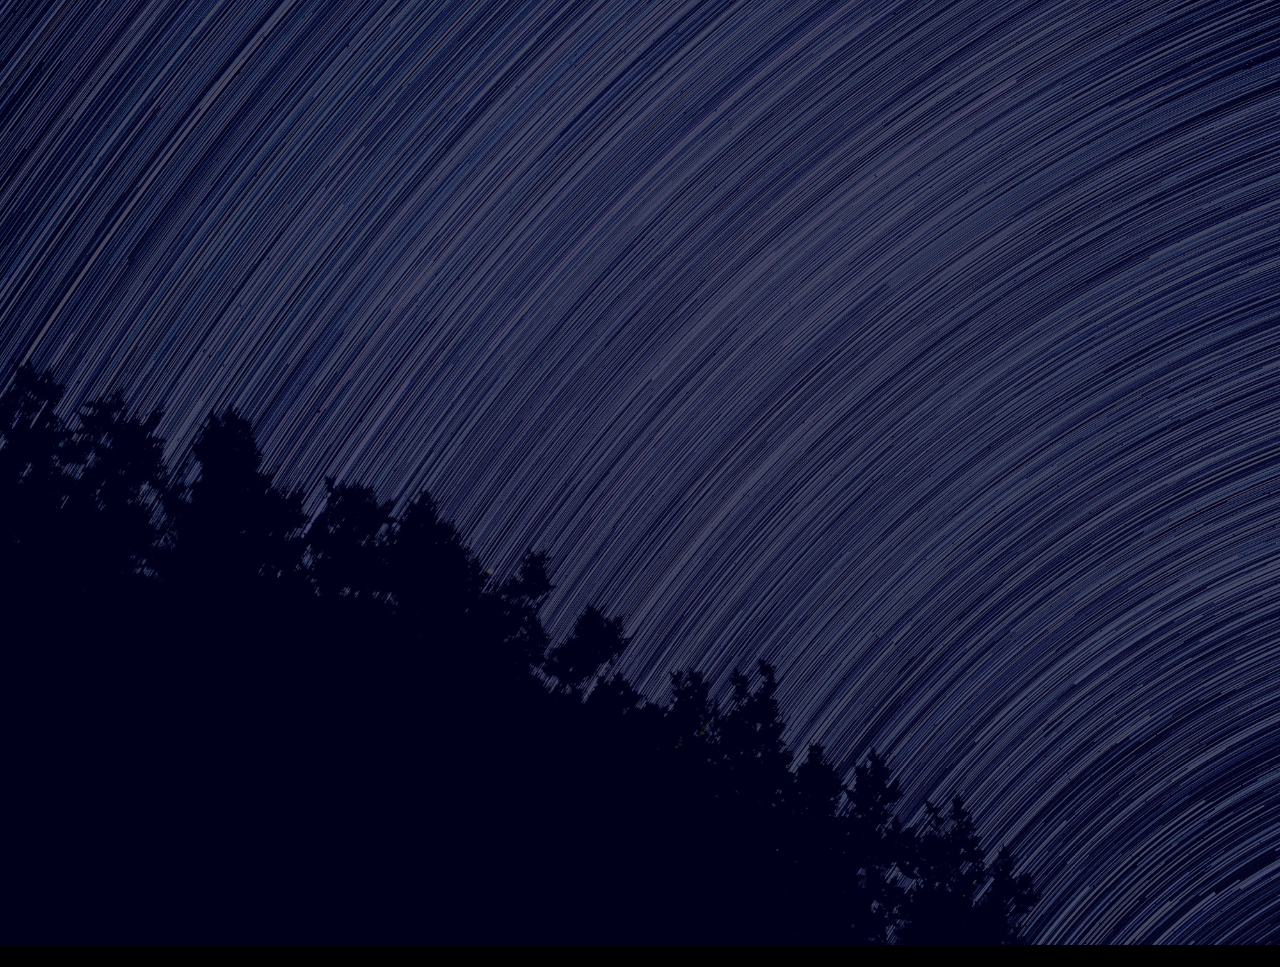
<file: card1/index.html>
<!doctype html>

<html lang="en">
   
   
    <head>


        <!-- META -->
        <meta charset="utf-8">
        
        <meta name="viewport" content="width=device-width, initial-scale=1, maximum-scale=1, user-scalable=no">

        <!-- PAGE TITLE -->
        <title>Happy_Birthday_XieDongye</title>

        <!-- FAVICON -->
        <link rel="shortcut icon" href="assets/img/favicon.png">

        <!-- FONTS -->
        <link href="https://fonts.googleapis.com/css?family=Roboto:100,300,400,500,700&amp;subset=latin-ext" rel="stylesheet">

        <!-- STYLESHEETS -->
        <link rel="stylesheet" type="text/css" href="assets/css/main.css">


    </head>


    <body>
    
       
        <!-- HERO -->
        <div class="hero">


            <!-- FRONT CONTENT -->
            <div class="front-content">


                <!-- CONTAINER MID -->
                <div class="container-mid">
                    
                    <!-- ANIMATION CONTAINER -->
                    <div class="animation-container animation-fade-right" data-animation-delay="300">
                        
                        <h1>Happy Birthday!!!</h1>
                        
                    </div>

                    <div class="animation-container animation-fade-left" data-animation-delay="600"> 
                       
                        <p class="subline">Dyf3244</p>
                        
                    </div>
                    <!-- /ANIMATION CONTAINER -->
                    

                    <!-- ANIMATION CONTAINER -->
                    <div class="animation-container animation-fade-up" data-animation-delay="900"> 
                       
                        <div class="open-popup">Click Here PLZ :)</div>
                        
                    </div>
                    <!-- /ANIMATION CONTAINER -->
                    

                </div>
                <!-- /CONTAINER MID -->


                <!-- FOOTER -->
                <div class="footer">
                    

                    <!-- ANIMATION CONTAINER -->
                    <div class="animation-container animation-fade-up" data-animation-delay="1200">
                        
                        <p>技术限于前端部分qwq，所以只做成了一个小网页，以后有机会可能会改进制作成网站叭</p>
                        <p>Lucy Cui 2019.12.7 <a href="https://github.com/Erewhon-Lucy" target="_blank" title="">https://github.com/Erewhon-Lucy</a></a></p>
                        
                    </div>
                    <!-- /ANIMATION CONTAINER -->
                    

                </div>
                <!-- /FOOTER -->


            </div>
            <!-- /FRONT CONTENT -->


            <!-- BACKGROUND CONTENT -->
            <div class="background-content parallax-on">

                <div class="background-overlay"></div>
                <div class="background-img layer" data-depth="0.05"></div>
                
            </div>
            <!-- /BACKGROUND CONTENT -->


        </div>
        <!-- /HERO -->
        
        
        <!-- POPUP ( SUBSCRIBE ) -->
        <div class="popup">
           
           
            <!-- CARD -->
            <div class="card">
                
                    <div class="close-popup close-button"></div>
                   
                    <i class="fa fa-envelope-o" aria-hidden="true"></i>
                    <h3>有趣的灵魂万里挑一</h3>
                    <h6>是王尔德的一句话，也是我对你的印象</h6>
                    <p class="subline">虽然认识你只有短短几天，但我想我们已经是朋友啦。认识你是很幸运的一件事，之后也请多多指教！</p>
                    <p class="subline">十八岁零一年生快！<br/><br/>————崔冬辰</p>
                
            </div>
            <!-- /CARD -->
            
            
        </div>
        <!-- /POPUP ( SUBSCRIBE ) -->


        <!-- JAVASCRIPTS -->
        <script type="text/javascript" src="assets/js/plugins.js"></script>
        <script type="text/javascript" src="assets/js/main.js"></script>


    </body> 
    
    
</html>
</file>
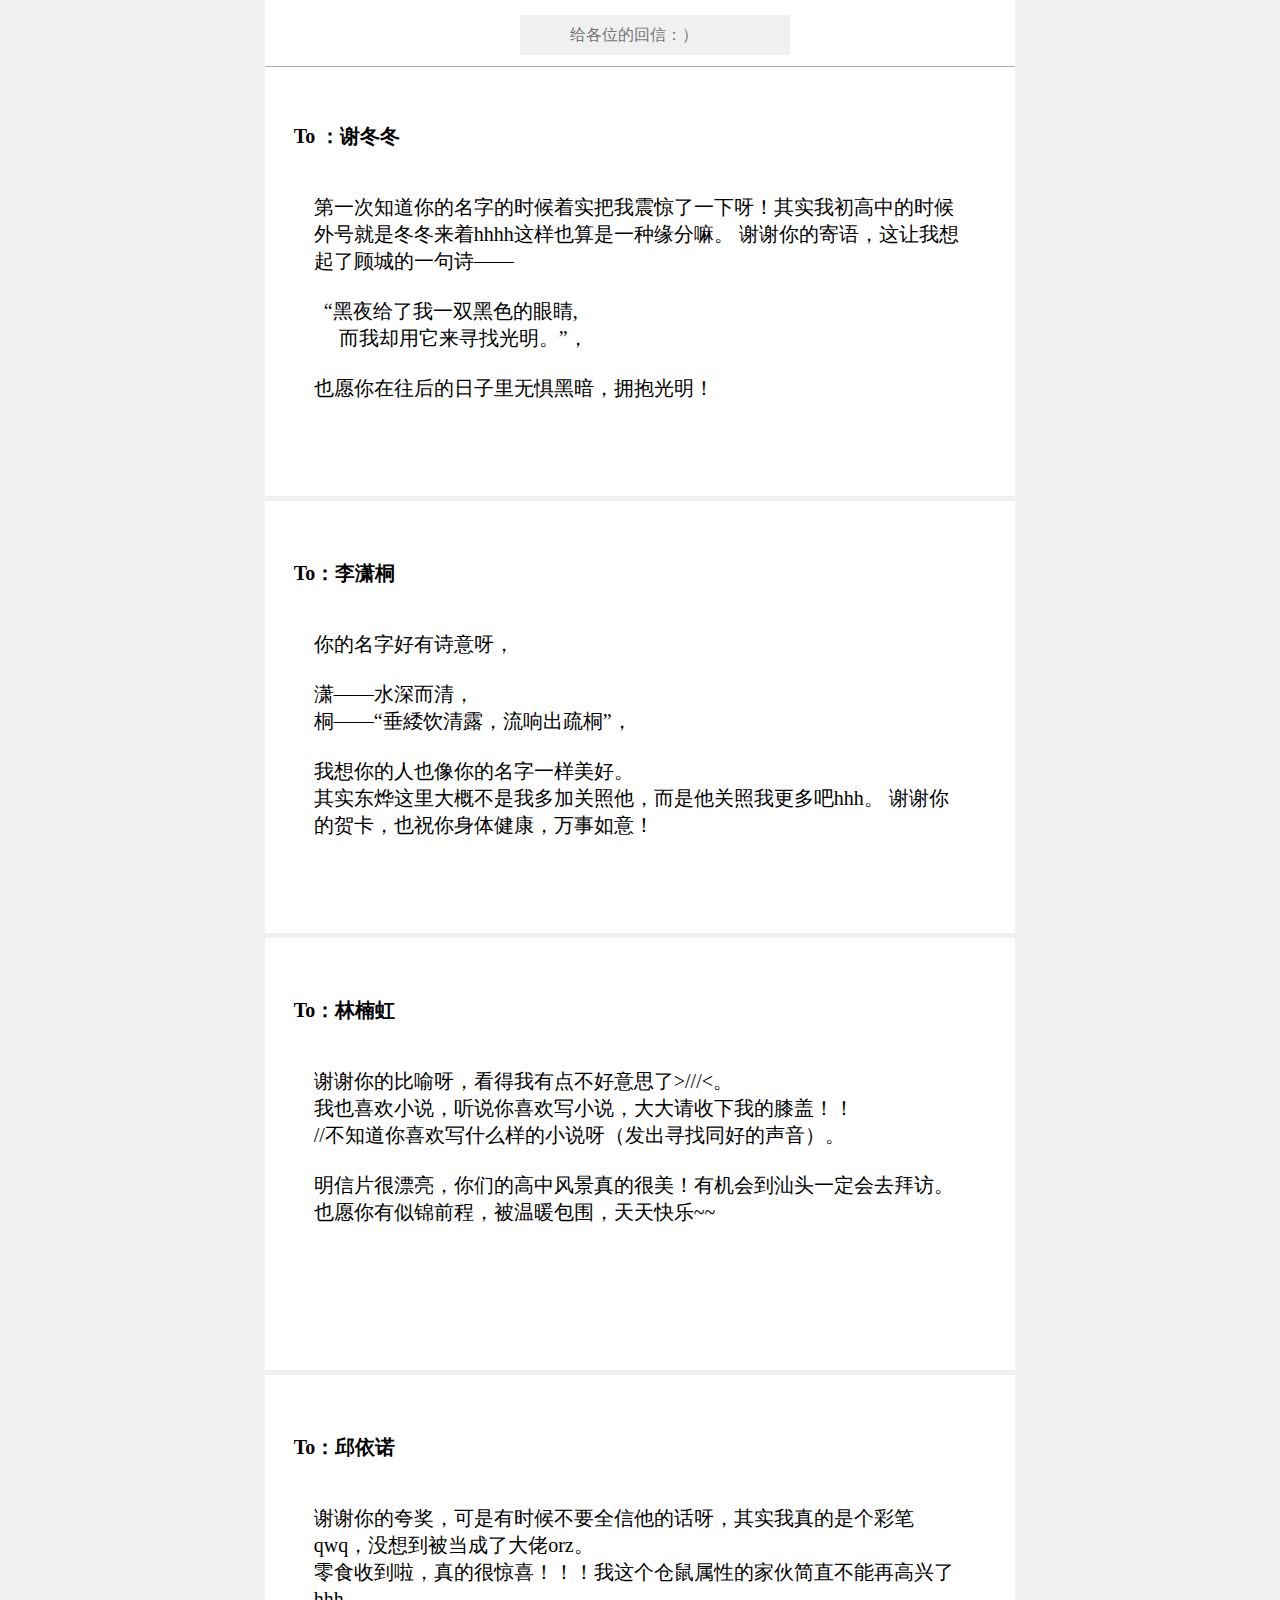
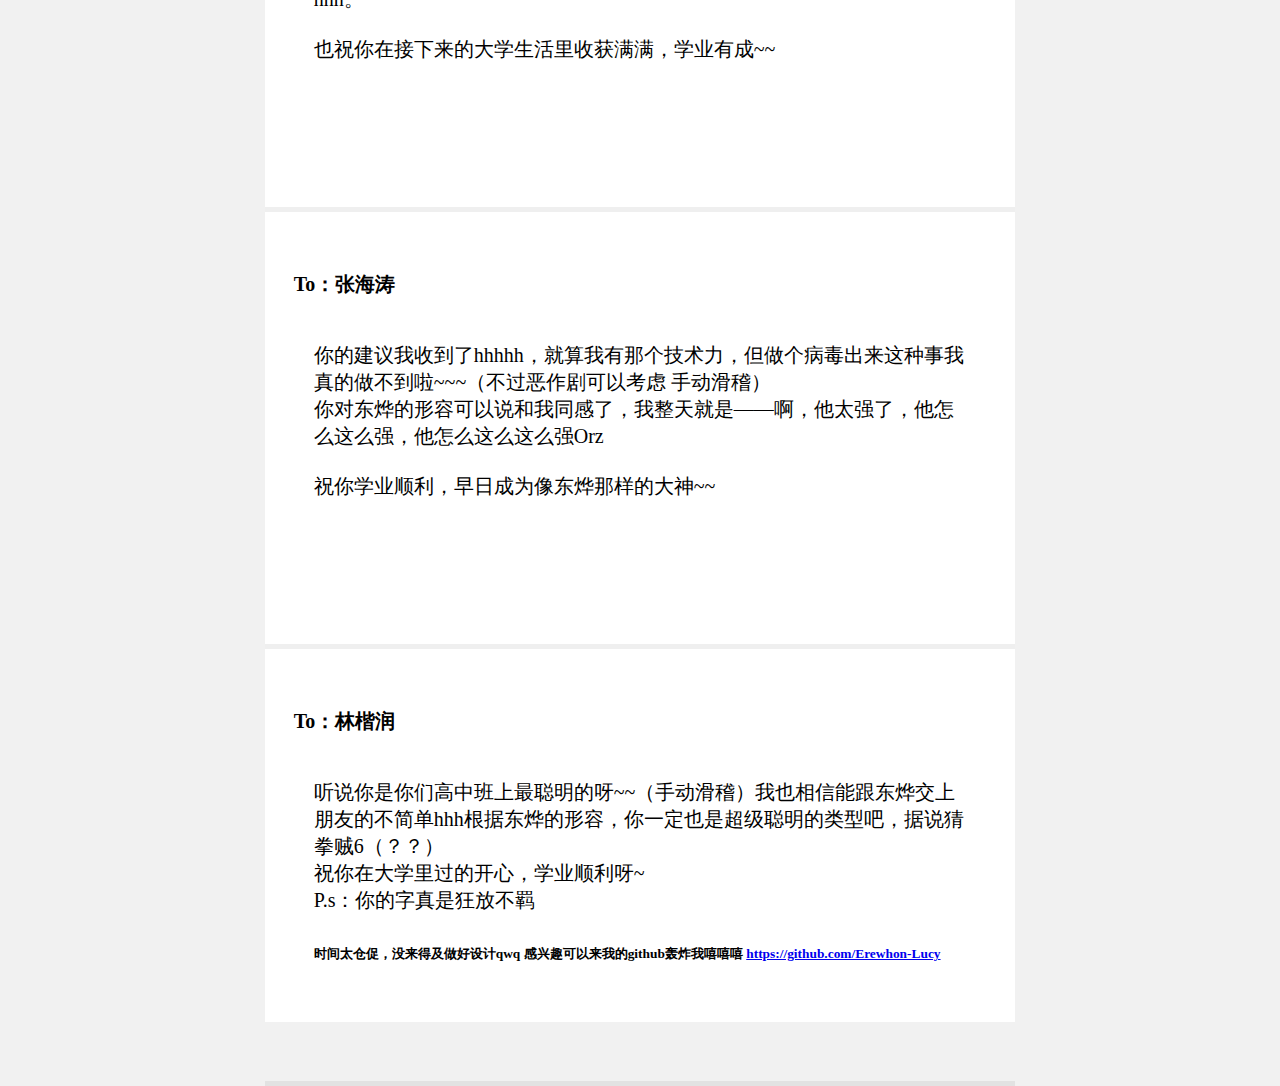
<file: 给各位的回信/index.html>
<!DOCTYPE html>
<html lang="en">
<head>
    <meta charset="UTF-8">
    <meta name="viewport" content="width=device-width, initial-scale=1.0">
    <meta http-equiv="X-UA-Compatible" content="ie=edge">
    <title>回信</title>
    <link rel="stylesheet" href="style.css" type="text/css">
</head>
<body>
    <div id="wrapper">
        <div id="header">
            <div id="header_1">
                <form action="#">
                        <input type="search" placeholder="给各位的回信：）" />
                </form>
                <a href="#" class="pencil"></a>
            </div>
        </div>

        <div class="info">
            <div class="user">
                <div class="name">
                    <h4>&nbsp;&nbsp;To ：谢冬冬</h4>
                </div>
                <div class="content">
                    <p>第一次知道你的名字的时候着实把我震惊了一下呀！其实我初高中的时候外号就是冬冬来着hhhh这样也算是一种缘分嘛。
                        谢谢你的寄语，这让我想起了顾城的一句诗——<br/><br>&nbsp;&nbsp;“黑夜给了我一双黑色的眼睛,<br>&nbsp;&nbsp;&nbsp;&nbsp;&nbsp;而我却用它来寻找光明。”，<br/><br>
                        也愿你在往后的日子里无惧黑暗，拥抱光明！</p>
                </div>
            </div>
        </div>

        <div class="info">
            <div class="user">
                <div class="name">
                    <h4>&nbsp;&nbsp;To：李潇桐</h4>
                </div>
                <div class="content">
                    <p>你的名字好有诗意呀，<br/><br/>潇——水深而清，<br>桐——“垂緌饮清露，流响出疏桐”，<br/><br/>我想你的人也像你的名字一样美好。
                        <br/>其实东烨这里大概不是我多加关照他，而是他关照我更多吧hhh。
                        谢谢你的贺卡，也祝你身体健康，万事如意！</p>
                </div>
            </div>
        </div>

        <div class="info">
            <div class="user">
                <div class="name">
                    <h4>&nbsp;&nbsp;To：林楠虹</h4>
                </div>
                <div class="content">
                    <p>谢谢你的比喻呀，看得我有点不好意思了>///<。
                        <br>我也喜欢小说，听说你喜欢写小说，大大请收下我的膝盖！！
                        <br>//不知道你喜欢写什么样的小说呀（发出寻找同好的声音）。
                        <br><br/>明信片很漂亮，你们的高中风景真的很美！有机会到汕头一定会去拜访。
                        <br>也愿你有似锦前程，被温暖包围，天天快乐~~</p>
                </div>
            </div>
        </div>

        <div class="info">
            <div class="user">
                <div class="name">
                    <h4>&nbsp;&nbsp;To：邱依诺</h4>
                </div>
                <div class="content">
                    <p>谢谢你的夸奖，可是有时候不要全信他的话呀，其实我真的是个彩笔qwq，没想到被当成了大佬orz。
                        <br/>零食收到啦，真的很惊喜！！！我这个仓鼠属性的家伙简直不能再高兴了hhh。
                        <br/><br/>也祝你在接下来的大学生活里收获满满，学业有成~~</p>
                </div>
            </div>
        </div>

        <div class="info">
            <div class="user">
                <div class="name">
                    <h4>&nbsp;&nbsp;To：张海涛</h4>
                </div>
                <div class="content">
                    <p>你的建议我收到了hhhhh，就算我有那个技术力，但做个病毒出来这种事我真的做不到啦~~~（不过恶作剧可以考虑 手动滑稽）
                        <br/>你对东烨的形容可以说和我同感了，我整天就是——啊，他太强了，他怎么这么强，他怎么这么这么强Orz 
                        <br/><br/>祝你学业顺利，早日成为像东烨那样的大神~~
                        </p>
                </div>
            </div>
        </div>

        <div class="info">
            <div class="user">
                <div class="name">
                    <h4>&nbsp;&nbsp;To：林楷润</h4>
                </div>
                <div class="content">
                    <p>听说你是你们高中班上最聪明的呀~~（手动滑稽）我也相信能跟东烨交上朋友的不简单hhh根据东烨的形容，你一定也是超级聪明的类型吧，据说猜拳贼6（？？）
                        <br/>祝你在大学里过的开心，学业顺利呀~
                        <br/>P.s：你的字真是狂放不羁
                        </p>
                    <h6>时间太仓促，没来得及做好设计qwq 感兴趣可以来我的github轰炸我嘻嘻嘻 <a href="https://github.com/Erewhon-Lucy" target="_blank" title="">https://github.com/Erewhon-Lucy</a></h6>
                </div>
            </div>
        </div>
 
    </div>
</body>
</html>
</file>
<file: card1/assets/css/main.css>
html {
  font-size: 10px !important;
}

body {
  font-family: "Roboto", sans-serif;
  font-weight: 300;
  font-style: normal;
  overflow: hidden;
  color: #fff;
  background: #000;
}

h1,h2,h3,h4,h5,h6,p,a {
  font-family: "Roboto", sans-serif;
  font-weight: normal;
  color: #fff;
}

h1 {
  font-size: 6rem;
}

h3 {
  font-size: 4rem;
}

h4 {
  font-size: 3rem;
}

h5 {
  font-size: 2rem;
}

h6 {
  font-size: 1.6rem;
}

p {
  font-size: 1.4rem;
}

.tlinks {
  text-indent: -9999px;
  height: 0;
  line-height: 0;
  font-size: 0;
  overflow: hidden;
}

a,
a:hover,
a:focus {
  cursor: pointer;
  -webkit-transition: all 300ms ease;
  -o-transition: all 300ms ease;
  transition: all 300ms ease;
  text-decoration: none;
}

a:hover {
  color: #fff;
}

.hero {
  position: absolute;
  z-index: 1;
  top: 0;
  left: 0;

  width: 100%;
  height: 100%;
}

.hero .animation-container {
  -webkit-transition: 0.5s ease;
  -o-transition: 0.5s ease;
  transition: 0.5s ease;
}

.hero .animation-container.animation-fade {
  opacity: 0;
}

.hero .animation-container.animation-fade.run-animation {
  opacity: 1;
}

.hero .animation-container.animation-fade-up {
  -webkit-transform: translateY(10vh);
  -ms-transform: translateY(10vh);
  transform: translateY(10vh);
  opacity: 0;
}

.hero .animation-container.animation-fade-up.run-animation {
  -webkit-transform: translateY(0);
  -ms-transform: translateY(0);
  transform: translateY(0);
  opacity: 1;
}

.hero .animation-container.animation-fade-left {
  -webkit-transform: translateX(10vh);
  -ms-transform: translateX(10vh);
  transform: translateX(10vh);
  opacity: 0;
}

.hero .animation-container.animation-fade-left.run-animation {
  -webkit-transform: translateX(0);
  -ms-transform: translateX(0);
  transform: translateX(0);
  opacity: 1;
}

.hero .animation-container.animation-fade-right {
  -webkit-transform: translateX(-10vh);
  -ms-transform: translateX(-10vh);
  transform: translateX(-10vh);
  opacity: 0;
}

.hero .animation-container.animation-fade-right.run-animation {
  -webkit-transform: translateX(0);
  -ms-transform: translateX(0);
  transform: translateX(0);
  opacity: 1;
}

.hero .front-content {
  position: absolute;
  z-index: 2;
  top: 0;
  left: 0;
  width: 100%;
  height: 100%;
}

.hero .front-content .container-mid {
  position: absolute;
  top: 50%;
  left: 0;
  width: 100%;
  -webkit-transform: translateY(-50%);
  -ms-transform: translateY(-50%);
  transform: translateY(-50%);
  text-align: center;
}

.hero .front-content .container-mid h1 {
  font-weight: bold;
  line-height: 1.1em;
  margin-top: 0.5em;
  margin-bottom: 0.46em;
  letter-spacing: 0.025em;
}

.hero .front-content .container-mid p.subline {
  font-size: 3rem;
  line-height: 1.4em;
  max-width: 18em;
  margin-right: auto;
  margin-bottom: 1.3em;
  margin-left: auto;
  letter-spacing: 0.025em;
}

.hero .front-content .container-mid .open-popup {
  font-size: 2.2rem;
  font-weight: 500;
  line-height: 2.6em;
  position: relative;
  display: inline-block;
  overflow: hidden;
  padding: 0 2.6em;
  cursor: pointer;
  -webkit-transition: all 0.1s linear;
  -o-transition: all 0.1s linear;
  transition: all 0.1s linear;
  letter-spacing: 0.025em;
  color: #fff;
  border: 3px solid #fff;
  border-radius: 4em;
  background: none;
}

.hero .front-content .container-mid .open-popup:hover {
  color: #111;
  background: #fff;
}

.hero .front-content .footer {
  position: absolute;
  bottom: 10px;
  width: 100%;
  text-align: center;
}

.hero .front-content .footer p {
  font-size: 1.3rem;
  letter-spacing: 0.025em;
  opacity: 0.85;
}

.hero .front-content .footer p a {
  font-weight: bold;
}

@media (orientation: landscape) and (max-height: 420px) {
  .hero .front-content .footer {
    display: none;
  }
}

.hero .background-content {
  position: absolute;
  z-index: 1;
  top: 0;
  left: 0;
  width: 100%;
  height: 100%;
}

.hero .background-content.parallax-on {
  position: absolute;
  z-index: 1;
  top: 50%;
  left: 50%;
  width: 110%;
  height: 110%;
  -webkit-transform: translate3d(-50%, -50%, 0px) !important;
  transform: translate3d(-50%, -50%, 0px) !important;
}

.hero .background-content .background-overlay {
  position: absolute;
  z-index: 50;
  top: 0;
  left: 0;
  width: 100%;
  height: 100%;
  opacity: 0.7;
  background: #020026;
}

.hero .background-content .background-img {
  position: absolute;
  z-index: 1;
  top: 0;
  left: 0;
  width: 100%;
  height: 100%;
  background: url(../img/background.jpg);
  background-repeat: no-repeat;
  background-size: cover;
}
.popup {
  position: fixed;
  z-index: -100;
  top: 0;
  left: 0;
  overflow-y: auto;
  width: 100%;
  height: 100%;
  -webkit-transition: 0.3s ease;
  -o-transition: 0.3s ease;
  transition: 0.3s ease;
  pointer-events: none;
  opacity: 0;
  background: rgba(5, 5, 5, 0.5);
}

.popup.show {
  z-index: 100;
  pointer-events: all;
  opacity: 1;
}

.popup .backface {
  position: absolute;
  z-index: 0;
  top: 0;
  left: 0;
  width: 100%;
  height: 100%;
}

.popup .card {
  position: relative;
  z-index: 5;
  top: 60%;
  left: 50%;
  max-width: 410px;
  padding: 80px 46px;
  -webkit-transform: translate(-50%, -50%);
  -ms-transform: translate(-50%, -50%);
  transform: translate(-50%, -50%);
  text-align: center;
  opacity: 0;
  border: 5px solid #fff;
  background: red;
  background-image: url(../img/card-background.jpg);
  background-position: center;
  background-size: cover;
}

.popup.show .card {
  top: 50%;
  -webkit-transition: 0.4s ease;
  -o-transition: 0.4s ease;
  transition: 0.4s ease;
  opacity: 1;
}

.popup .card:after {
  position: absolute;
  z-index: -2;
  top: 0;
  left: 0;
  width: 100%;
  height: 100%;
  content: "";
  opacity: 0.4;
  background: #111;
}

.popup .card .close-button {
  position: absolute;
  top: 15px;
  right: 15px;
  width: 20px;
  height: 20px;
  cursor: pointer;
}

.popup .card .close-button:before {
  position: absolute;
  top: 50%;
  left: 0;
  width: 100%;
  height: 2px;
  content: "";
  -webkit-transform: rotate(45deg);
  -ms-transform: rotate(45deg);
  transform: rotate(45deg);
  background: #fff;
}

.popup .card .close-button:after {
  position: absolute;
  top: 50%;
  left: 0;
  width: 100%;
  height: 2px;
  content: "";
  -webkit-transform: rotate(-45deg);
  -ms-transform: rotate(-45deg);
  transform: rotate(-45deg);
  background: #fff;
}

.popup .card i {
  font-size: 6rem;
}

.popup .card h3 {
  margin-top: 0em;
  margin-bottom: 0em;
}

.popup .card p.subline {
  font-size: 1.6rem;
  max-width: 19em;
  margin-right: auto;
  margin-bottom: 2.4em;
  margin-left: auto;
  letter-spacing: 0.025em;
}
</file>
<file: 给各位的回信/style.css>
body {
    display: block;
    margin: 0;
    border: 0;
    padding: 0;
    height: 100%;
    background-color: rgba(128, 128, 128, 0.11);
}

@media screen and (min-width: 750px) {
    body {
      font-size: 20px;
    }
}

@media screen and (min-width: 450px) and (max-width: 750px) {
    body {
      font-size: 16px;
    }
}

#wrapper {
    max-width: 750px;
    background-color: white;
    margin: 0 auto;
    position: relative;
    width: 100%;
}

#header {
    padding: 0;
	position: fixed;
	left: 0;
	top: 0;
	width: 100%;
	height: 120px;
    display: block;
    z-index: 2;
}

#header #header_1 {
    min-width: 320px;
	max-width: 750px;
	margin: 0 auto;
	padding-top: 10px;
	height: 3.5rem;
	position: relative;	
	top: 0;
	background:white;
	border-bottom: 1px solid #aaa
}

#header_1 form {
	margin-left: 30px;
    padding-left: 30%;
	padding-right: 30%;
}

input {
	font-size: 16px;
	width: 100%;
	height: 40px;
	padding-left: 50px;
	margin-top: 5px;
    background:rgba(128, 128, 128, 0.119);
    border-style: none;
}

.pencil {
	display: block;
	background: url("http://r.photo.store.qq.com/psb?/V13qiDY61WZU8n/AUBGMAuJyx2EHDN5MfNFL5yWC6TrQfFIMGDwSdV6GGA!/r/dFIBAAAAAAAA") no-repeat;
	width: 40px;
	height: 40px;
	background-size: 40px 35px;
	position: absolute;
	top: 20px;
    right: 10px;
}


.info {
    position: relative;
    height: 23rem;
    top: 4rem;
    border-bottom: 5px solid rgba(128, 128, 128, 0.13);
}

.user {
    width: 95%;
    height: 3rem;
    margin: 0 auto;
    position: relative;
    margin-top: 4rem;
}

.name {
    width: 60%;
}
  
.name h4 {
    line-height: 1rem;
    width: 8rem;
    margin: 0;
}

.name p {
    line-height: 1rem;
    margin: 0.5rem 0 0 0;
    color: rgba(128, 128, 128, 0.719);
    font-size: 0.75rem;
}
  
.focus button {
    font-size: 15px;
    border: 1px solid rgba(0, 0, 0, 0.5);
    width: 110%;
    height: 100%;
    background-color: white;
    color: rgba(0, 0, 0, 0.5);
}

.content {
    padding: 30px;
}
</file>
